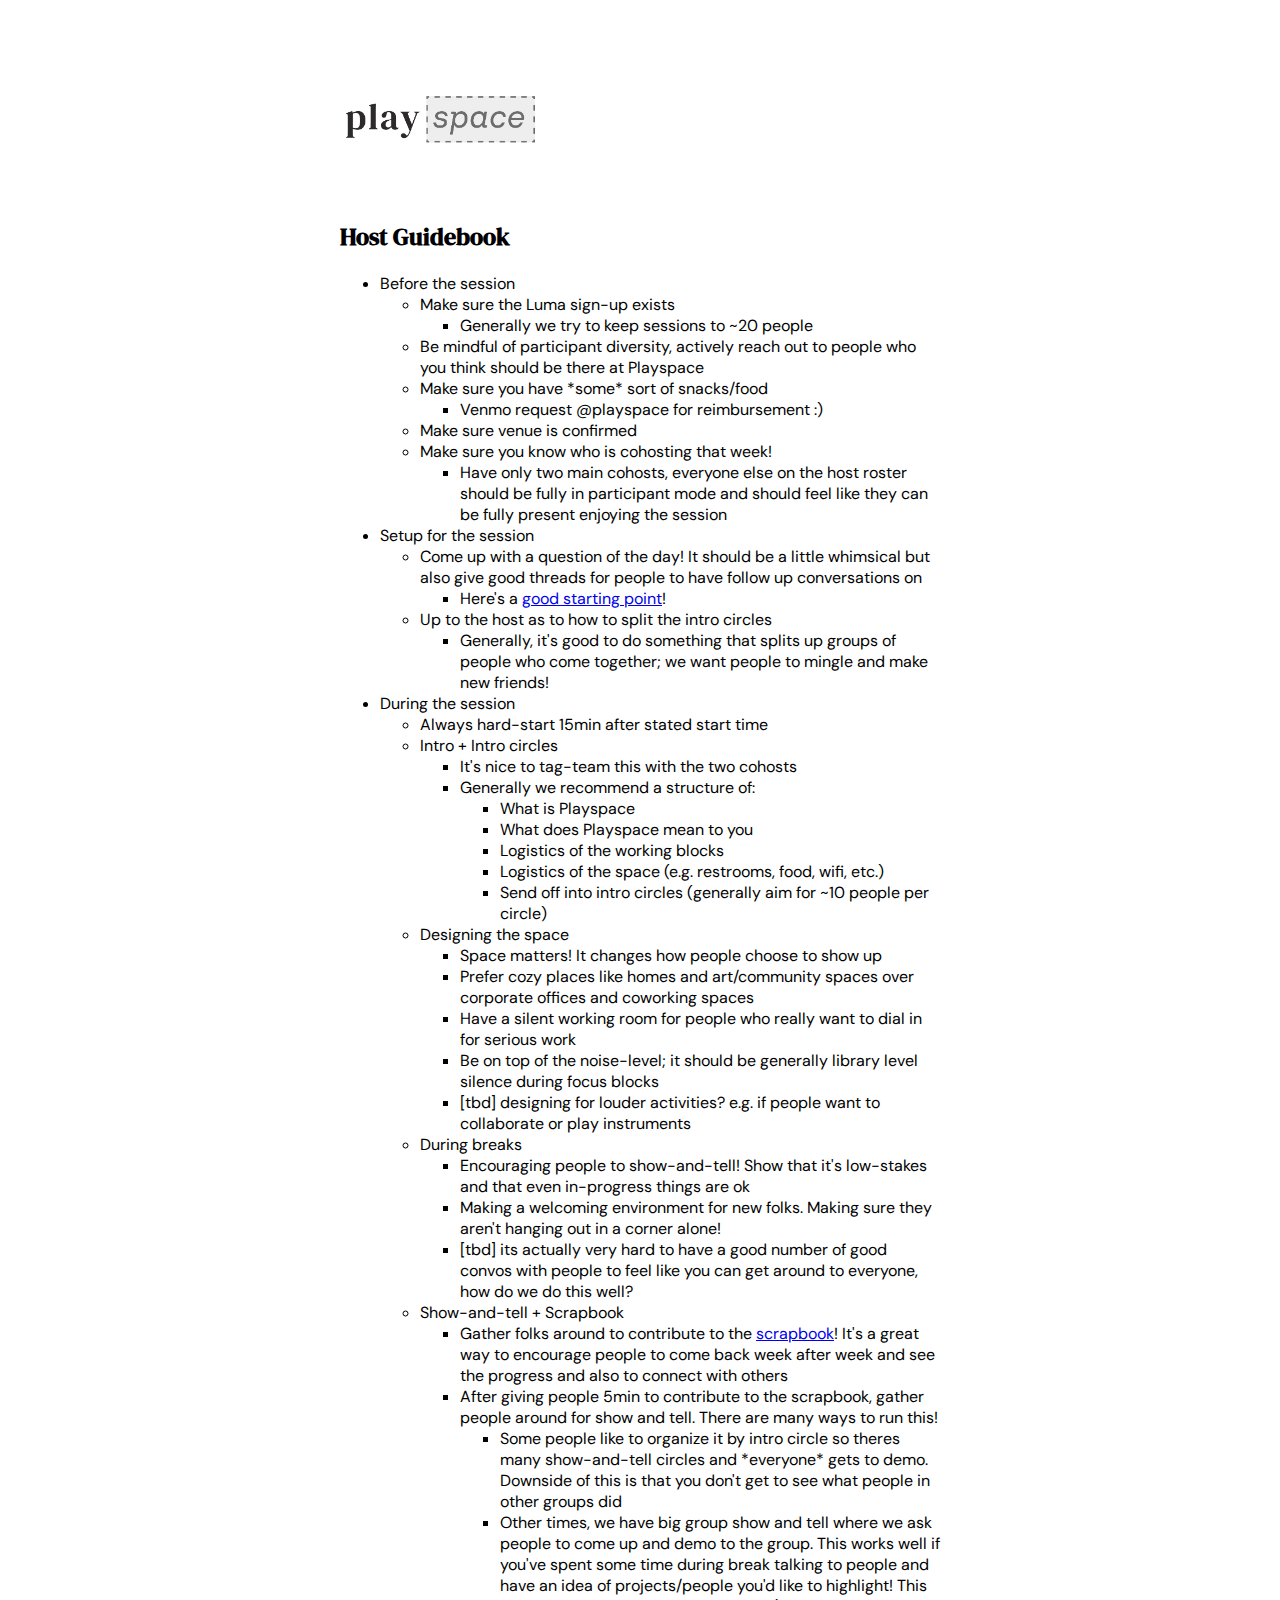
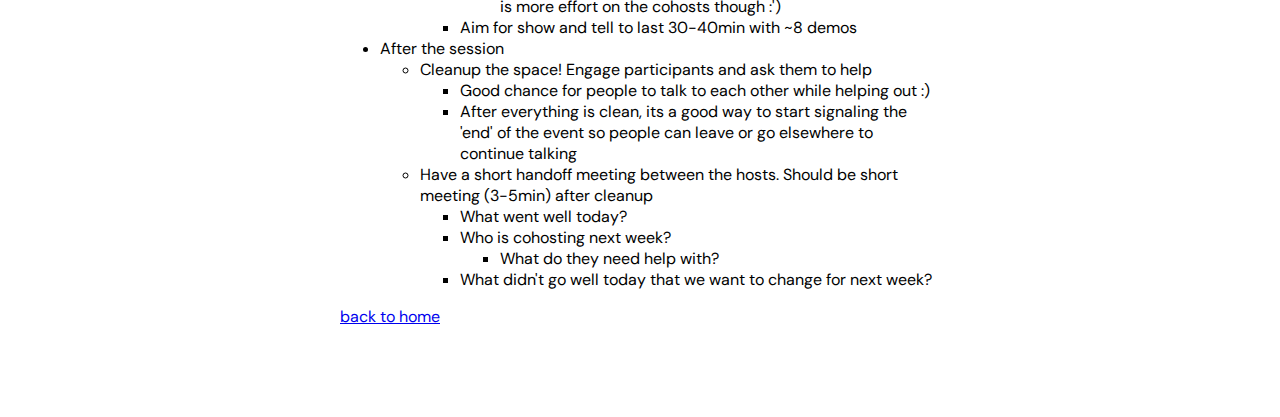
<file: hosts.html>
<!DOCTYPE html>
<html>

<head>
  <title>Playspace | Host Guidebook</title>
  <link rel="icon" type="image/png" href="./static/icon.png">
  <link rel="preconnect" href="https://fonts.googleapis.com">
  <link rel="preconnect" href="https://fonts.gstatic.com" crossorigin>
  <link
    href="https://fonts.googleapis.com/css2?family=DM+Mono:ital,wght@0,300;0,400;0,500;1,300;1,400;1,500&family=DM+Sans:ital,opsz,wght@0,9..40,100..1000;1,9..40,100..1000&family=DM+Serif+Display:ital@0;1&display=swap"
    rel="stylesheet">
  <link rel="stylesheet" href="./styles.css">
</head>

<body>
  <article>
    <img src="./static/banner.png" id="banner" />

    <h2>Host Guidebook</h2>
    <ul>
      <li>Before the session
        <ul>
          <li>Make sure the Luma sign-up exists
            <ul>
              <li>Generally we try to keep sessions to ~20 people</li>
            </ul>
          </li>
          <li>Be mindful of participant diversity, actively reach out to people who you think should be there at
            Playspace</li>
          <li>Make sure you have *some* sort of snacks/food
            <ul>
              <li>Venmo request @playspace for reimbursement :)</li>
            </ul>
          </li>
          <li>Make sure venue is confirmed</li>
          <li>Make sure you know who is cohosting that week!
            <ul>
              <li>Have only two main cohosts, everyone else on the host roster should be fully in participant mode and
                should feel like they can be fully present enjoying the session</li>
            </ul>
          </li>
        </ul>
      </li>
      <li>Setup for the session
        <ul>
          <li>Come up with a question of the day! It should be a little whimsical but also give good threads for people
            to have follow up conversations on
            <ul>
              <li>Here's a <a
                  href="https://docs.google.com/document/d/1K_iFxFt9lh1i0mxKRIhOSd2e8X1LNvxnihbChKXhyOc/edit">good
                  starting point</a>!</li>
            </ul>
          </li>
          <li>Up to the host as to how to split the intro circles
            <ul>
              <li>Generally, it's good to do something that splits up groups of people who come together; we want people
                to mingle and make new friends!</li>
            </ul>
          </li>
        </ul>
      </li>
      <li>During the session
        <ul>
          <li>Always hard-start 15min after stated start time</li>
          <li>Intro + Intro circles
            <ul>
              <li>It's nice to tag-team this with the two cohosts</li>
              <li>Generally we recommend a structure of:
                <ul>
                  <li>What is Playspace</li>
                  <li>What does Playspace mean to you</li>
                  <li>Logistics of the working blocks</li>
                  <li>Logistics of the space (e.g. restrooms, food, wifi, etc.)</li>
                  <li>Send off into intro circles (generally aim for ~10 people per circle)</li>
                </ul>
              </li>
            </ul>
          </li>
          <li>Designing the space
            <ul>
              <li>Space matters! It changes how people choose to show up</li>
              <li>Prefer cozy places like homes and art/community spaces over corporate offices and coworking spaces
              </li>
              <li>Have a silent working room for people who really want to dial in for serious work</li>
              <li>Be on top of the noise-level; it should be generally library level silence during focus blocks</li>
              <li>[tbd] designing for louder activities? e.g. if people want to collaborate or play instruments</li>
            </ul>
          </li>
          <li>During breaks
            <ul>
              <li>Encouraging people to show-and-tell! Show that it's low-stakes and that even in-progress things are ok
              </li>
              <li>Making a welcoming environment for new folks. Making sure they aren't hanging out in a corner alone!
              </li>
              <li>[tbd] its actually very hard to have a good number of good convos with people to feel like you can get
                around to everyone, how do we do this well?</li>
            </ul>
          </li>
          <li>Show-and-tell + Scrapbook
            <ul>
              <li>Gather folks around to contribute to the <a href="https://scrapbook.playspace.club/">scrapbook</a>!
                It's a great way to encourage people to come back week after week and see the progress and also to
                connect with others</li>
              <li>After giving people 5min to contribute to the scrapbook, gather people around for show and tell. There
                are many ways to run this!
                <ul>
                  <li>Some people like to organize it by intro circle so theres many show-and-tell circles and
                    *everyone* gets to demo. Downside of this is that you don't get to see what people in other groups
                    did</li>
                  <li>Other times, we have big group show and tell where we ask people to come up and demo to the group.
                    This works well if you've spent some time during break talking to people and have an idea of
                    projects/people you'd like to highlight! This is more effort on the cohosts though :&#39;)</li>
                </ul>
              </li>
              <li>Aim for show and tell to last 30-40min with ~8 demos</li>
            </ul>
          </li>
        </ul>
      </li>
      <li>After the session
        <ul>
          <li>Cleanup the space! Engage participants and ask them to help
            <ul>
              <li>Good chance for people to talk to each other while helping out :)</li>
              <li>After everything is clean, its a good way to start signaling the 'end' of the event so people can
                leave or go elsewhere to continue talking</li>
            </ul>
          </li>
          <li>Have a short handoff meeting between the hosts. Should be short meeting (3-5min) after cleanup
            <ul>
              <li>What went well today?</li>
              <li>Who is cohosting next week?
                <ul>
                  <li>What do they need help with?</li>
                </ul>
              </li>
              <li>What didn't go well today that we want to change for next week?</li>
            </ul>
          </li>
        </ul>
      </li>
    </ul>

    <p>
      <a href="./index.html">back to home</a>
    </p>

  </article>

</body>

</html>
</file>
<file: styles.css>
:root {
  --gray: "#6C6C6C";
  --white: "#EEEEEE";
  --black: "#2C2A2A";

  --primary-font: "DM Sans", sans-serif;
  --secondary-font: "DM Serif Display", serif;
  --mono-font: "DM Mono", monospace;
}

h1, h2, h3 {
  font-family: "DM Serif Display", serif;
  color: var(--black);
  margin-top: 4rem;
}

article {
  font-family: "DM Sans", sans-serif;
  color: var(--gray);
  background-color: var(--white);
  margin: 10vh auto;
  width: min(90%, 600px);
}

html, body {
  margin: 0;
  padding: 0;
}

#photo {
  margin: 1rem 0;
}

.doodle-container {
  position: absolute;
  width: 100%;
  height: 100%;
  pointer-events: none;
}

#doodles {
  position: relative;
  margin: 0 auto;
  width: min(100%, 800px);
  height: 100%;
  background-image: url("./static/texture.png");
  mix-blend-mode: hard-light;
  z-index: -1;
  opacity: 0.2;
}

#doodles > #longcat {
  position: absolute;
  top: 0;
  right: 50px;
  max-width: 300px;
}

#doodles > #sparkle {
  position: absolute;
  top: -80px;
  left: 30px;
  max-width: 100px;
}

#doodles > #john {
  position: absolute;
  top: 480px;
  left: 20px;
  max-width: 100px;
}

#doodles > #swag {
  position: absolute;
  top: 440px;
  right: 0;
  max-width: 150px;
}

#doodles > #star {
  position: absolute;
  top: -50px;
  right: 0;
  max-width: 120px;
}

#doodles > #sun {
  position: absolute;
  top: 1150px;
  right: 20px;
  max-width: 170px;
}

#doodles > #plant {
  position: absolute;
  top: 800px;
  left: 270px;
  max-width: 100px;
}

img, iframe {
  max-width: 100%;
  border-radius: 5px;
}

#banner {
  max-width: 200px;
}
</file>
